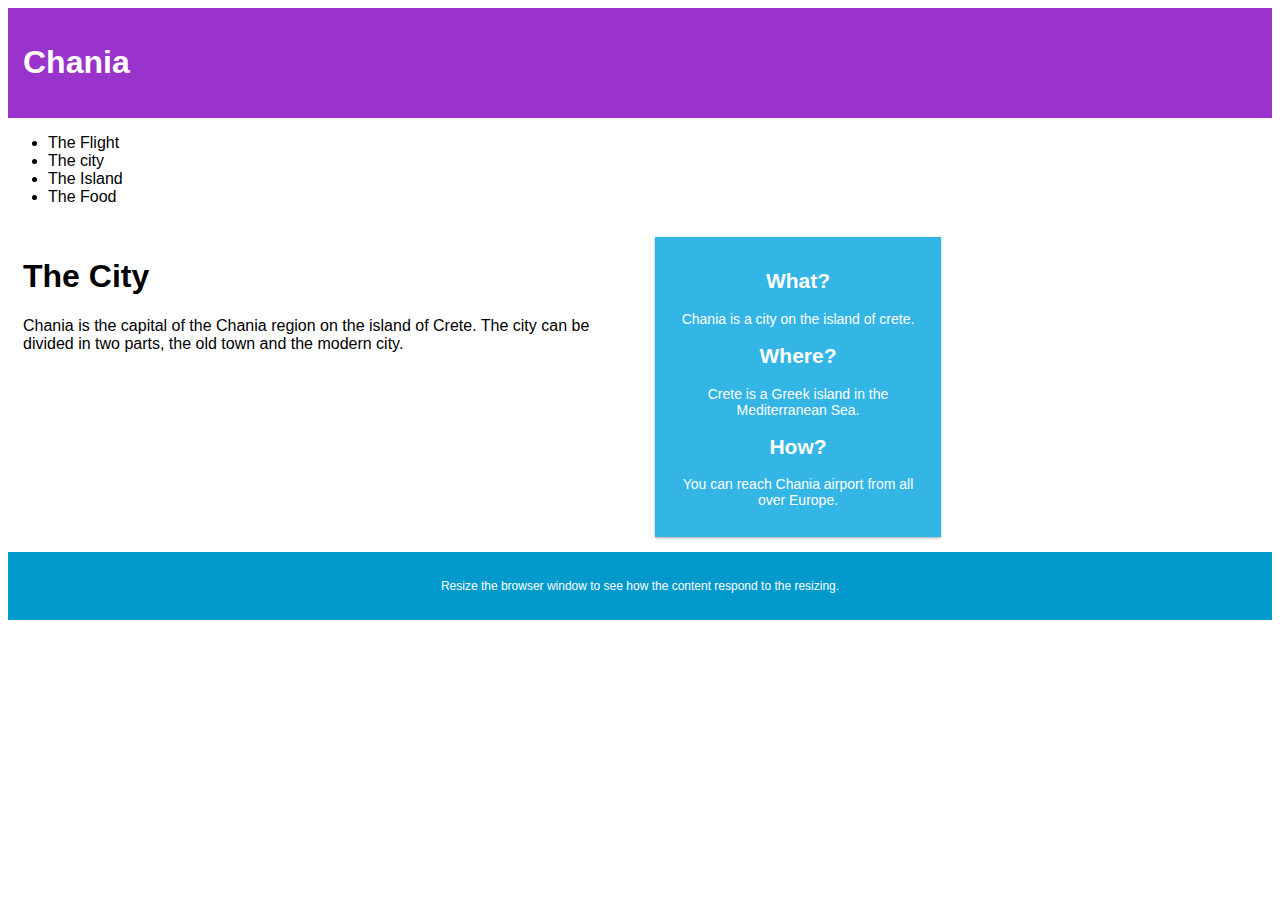
<file: css_responsive.html>
<!DOCTYPE html>
<html lang="en">

<head>
    <meta charset="UTF-8">
    <meta http-equiv="X-UA-Compatible" content="IE=edge">
    <meta name="viewport" content="width=device-width, initial-scale=1.0">
    <title>Document</title>
    <style>
        * {
            box-sizing: border-box;
        }

        .row::after {
            content: "";
            clear: both;
            display: table;
        }

        [class*="col-"] {
            float: left;
            padding: 15px;
        }

        html {
            font-family: "Lucida Sans", sans-serif;
        }

        .header {
            background-color: #9933cc;
            color: #ffffff;
            padding: 15px;
        }

        .menu ul {
            list-style-type: none;
            margin: 0;
            padding: 0;
        }

        .menu li {
            padding: 8px;
            margin-bottom: 7px;
            background-color: #33b5e5;
            color: #ffffff;
            box-shadow: 0 1px 3px rgba(0, 0, 0, 0.12), 0 1px 2px rgba(0, 0, 0, 0.24);
        }

        .menu li:hover {
            background-color: #0099cc;
        }

        .aside {
            background-color: #33b5e5;
            padding: 15px;
            color: #ffffff;
            text-align: center;
            font-size: 14px;
            box-shadow: 0 1px 3px rgba(0, 0, 0, 0.12), 0 1px 2px rgba(0, 0, 0, 0.24);
        }

        .footer {
            background-color: #0099cc;
            color: #ffffff;
            text-align: center;
            font-size: 12px;
            padding: 15px;
        }

        /* for mobile phone */

        [class *="col-"] {
            width: 100%;
        }

        @media only screen and (min-width: 600px) {
            .cols-s-1 {
                width: 8.33%;
            }

            .col-s-2 {
                width: 16.66%;
            }

            .col-s-3 {
                width: 25%;
            }

            .col-s-4 {
                width: 33.33%;
            }

            .col-s-5 {
                width: 41.66%;
            }

            .col-s-6 {
                width: 50%;
            }

            .col-s-7 {
                width: 58.33%;
            }

            .col-s-8 {
                width: 66.66%;
            }

            .col-s-9 {
                width: 75%;
            }

            .col-s-10 {
                width: 83.33%;
            }

            .col-s-11 {
                width: 91.66%;
            }

            .col-s-12 {
                width: 100%;
            }
        }

        @media only screen and (min-width: 768px) {

            /* For desktop: */
            .col-1 {
                width: 8.33%;
            }

            .col-2 {
                width: 16.66%;
            }

            .col-3 {
                width: 25%;
            }

            .col-4 {
                width: 33.33%;
            }

            .col-5 {
                width: 41.66%;
            }

            .col-6 {
                width: 50%;
            }

            .col-7 {
                width: 58.33%;
            }

            .col-8 {
                width: 66.66%;
            }

            .col-9 {
                width: 75%;
            }

            .col-10 {
                width: 83.33%;
            }

            .col-11 {
                width: 91.66%;
            }

            .col-12 {
                width: 100%;
            }
        }
    </style>
</head>

<body>
    <div class="header">
        <h1>Chania</h1>
    </div>

    <div class="row">
        <div clas="col-3 col-s-3 menu">
            <ul>
                <li>The Flight</li>
                <li>The city</li>
                <li>The Island</li>
                <li>The Food</li>
            </ul>
        </div>

        <div class="col-6 col-s-9">
            <h1>The City</h1>
            <p>Chania is the capital of the Chania region on the island of Crete. The city can be divided in two parts,
                the old town and the modern city.</p>
        </div>

        <div class="col-3 col-s-12">
            <div class="aside">
                <h2>What?</h2>
                <p>Chania is a city on the island of crete.</p>
                <h2>Where?</h2>
                <p>Crete is a Greek island in the Mediterranean Sea.</p>
                <h2>How?</h2>
                <p>You can reach Chania airport from all over Europe.</p>
            </div>
        </div>
    </div>

    <div class="footer">
        <p>Resize the browser window to see how the content respond to the resizing.</p>
    </div>
</body>

</html>
</file>
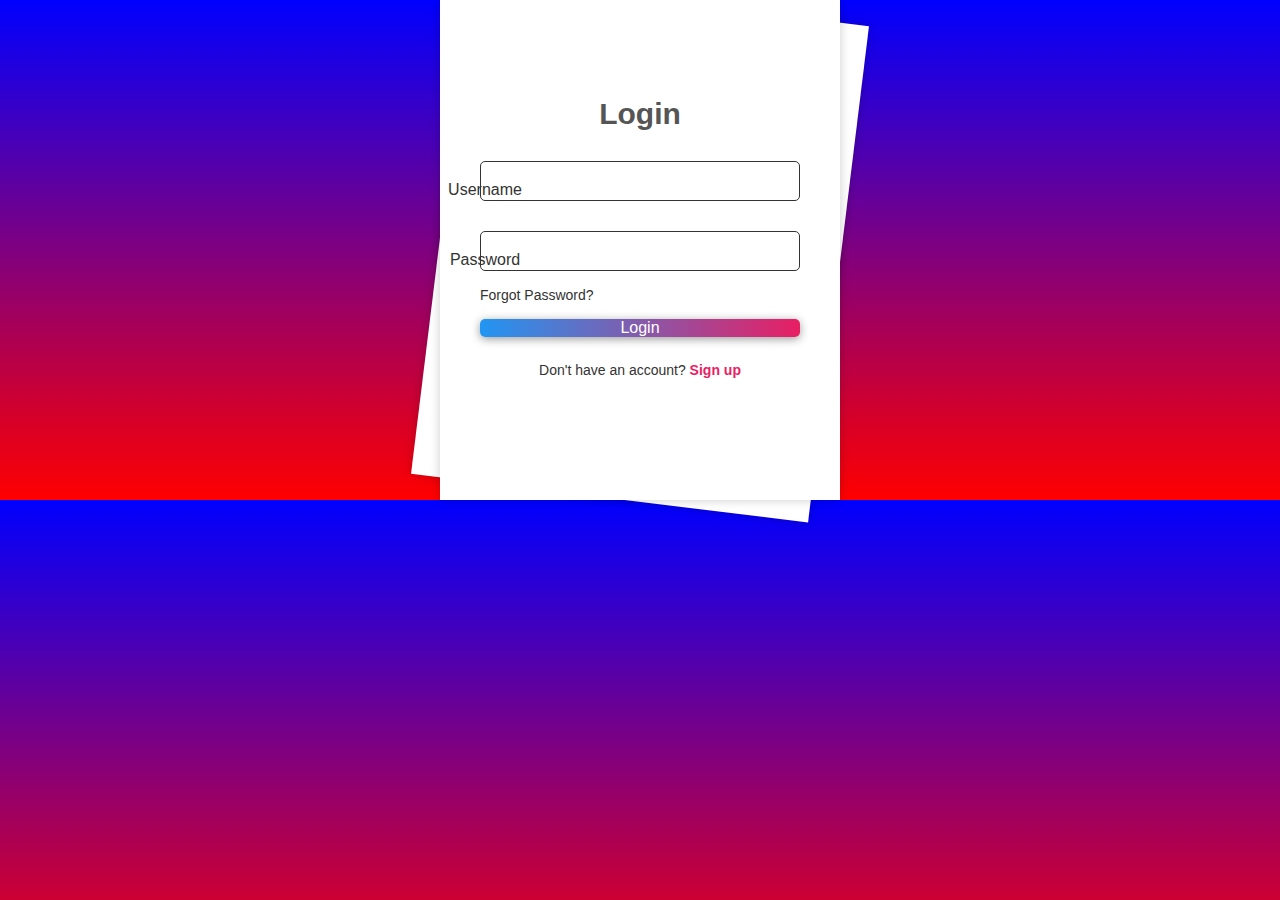
<file: Animation login page/login.html>
<!DOCTYPE html>
<html lang="en">
<head>
    <meta charset="UTF-8">
    <meta http-equiv="X-UA-Compatible" content="IE=edge">
    <meta name="viewport" content="width=device-width, initial-scale=1.0">
    <title>Animation Login Page Form</title>
    <link rel="stylesheet" href="style.css">
</head>
<body>
    <div class="wrapper">
        <div class="form-wrapper sign-up">
            <form action="">
                <h2>Sign up</h2>
                <div class="input-group">
                    <input type="text" required>
                    <label for="">Username</label>
                </div>
                <div class="input-group">
                    <input type="email" required>
                    <label for="">Email</label>
                </div>
                <div class="input-group">
                    <input type="password" required>
                    <label for="">Password</label>
                </div>
                <button type="submit" class="btn">Sign up</button>
                <div class="sign-link">
                    <p>Already have an account? <a href="#" class="signin-link">Sign in</a></p>
                </div>
            </form>
        </div>

        <div class="form-wrapper sign-in">
            <form action="">
                <h2>Login</h2>
                <div class="input-group">
                    <input type="text" required>
                    <label for="">Username</label>
                </div>
                <div class="input-group">
                    <input type="password" required>
                    <label for="">Password</label>
                </div>
                <div class="forgot-pass">
                    <a href="#">Forgot Password?</a>
                </div>
                <button type="submit" class="btn">Login</button>
                <div class="sign-link">
                    <p>Don't have an account? <a href="#" class="signup-link">Sign up</a></p>
                </div>
            </form>
        </div>
    </div>

    <script src="scripet.js"></script>
</body>
</html>
</file>
<file: Animation login page/style.css>
@import url();

* {
    margin: 0;
    padding: 0;
    box-sizing: border-box;
    font-family: 'Poppins', sans-serif;
}

body {
    display: flex;
    justify-content: center;
    align-items: center;
    min-height: 100%;
    background: linear-gradient(blue, red);
    overflow: hidden;
}

.wrapper {
    position: relative;
    width: 400px;
    height: 500px;
}

.form-wrapper {
    position: absolute;
    top: 0;
    left: 0;
    display: flex;
    justify-content: center;
    align-items: center;
    width: 100%;
    height: 100%;
    background: white;
    box-shadow: 0 0 10px rgba(0, 0, 0, .2);
}

.wrapper.animate-signUp .form-wrapper.sign-in {
    transform: rotate(7deg);
    animation: animateRotate .7s ease-in-out forwards;
    animation-delay: .3s;
}

.wrapper.animate-signIn .form-wrapper.sign-in {
    animation: animateRotate 1.5s ease-in-out forwards;
}

@keyframes animateSignIn {
    0% {
        transform: translateX(0);
    }

    50% {
        transform: translateX(-500px);
    }

    100% {
        transform: translateX(0) rotate(7deg);
    }
}

.wrapper .form-wrapper.sign-up {
    transform: rotate(7deg);
}

.wrapper.animate-signIn .form-wrapper.sign-up {
    animation: animateRotate .7s ease-in-out forwards;
    animation-delay: .3s;
}

@keyframes animateSignIn {
    0% {
        transform: translateX(0);
    }

    100% {
        transform: rotate(0);
        z-index: 1;
    }
}

.wrapper.animate-signUp .form-wrapper.sign-up {
    animation: animateSignUp 1.5s ease-in-out forwards;
}

@keyframes animateSignIn {
    0% {
        transform: translateX(0);
        z-index: 1;
    }

    50% {
        transform: translateX(500px);
    }

    100% {
        transform: translateX(0) rotate(7deg);
    }
}

h2 {
    font-size: 30px;
    color: #555;
    text-align: center
}

.input-group {
    position: relative;
    width: 320px;
    margin: 30px 0;
}

.input-group label {
    position: absolute;
    top: 50%;
    left: 5px;
    transform: translateX(-50%);
    font-size: 16px;
    color: #333;
    padding: 0 5px;
    pointer-events: none;
    transition: .5s;
}

.input-group input {
    width: 100%;
    height: 40px;
    font-size: 16px;
    color: #333;
    padding: 0 10px;
    background: transparent;
    border: 1px solid #333;
    outline: none;
    border-radius: 5px;
}

.input-group input:focus~label, 
.input-group input:valid~label {
    top: 0;
    font-size: 12px;
    background: white;
}

.forgot-pass {
    margin: -15px 0 15px;
}

.forgot-pass a {
    color: #333;
    font-size: 14px;
    text-decoration: none;
}

.forgot-pass a:hover {
    text-decoration: underline;
}

.btn {
    position: relative;
    top: 0;
    left: 0;
    width: 100%;
    background: linear-gradient(to right, #2196f3, #e91e63);
    box-shadow: 0 2px 10px rgba(0, 0, 0, .4);
    font-size: 16px;
    color: white;
    font-weight: 500;
    cursor: pointer;
    border-radius: 5px;
    border: none;
    outline: none;
}

.sign-link {
    font-size: 14px;
    text-align: center;
    margin: 25px;
}

.sign-link p {
    color: #333;
}

.sign-link p a {
    color: #e91e63;
    text-decoration: none;
    font-weight: 600;
}

.sign-link p a:hover {
    text-decoration: underline;
}
</file>
